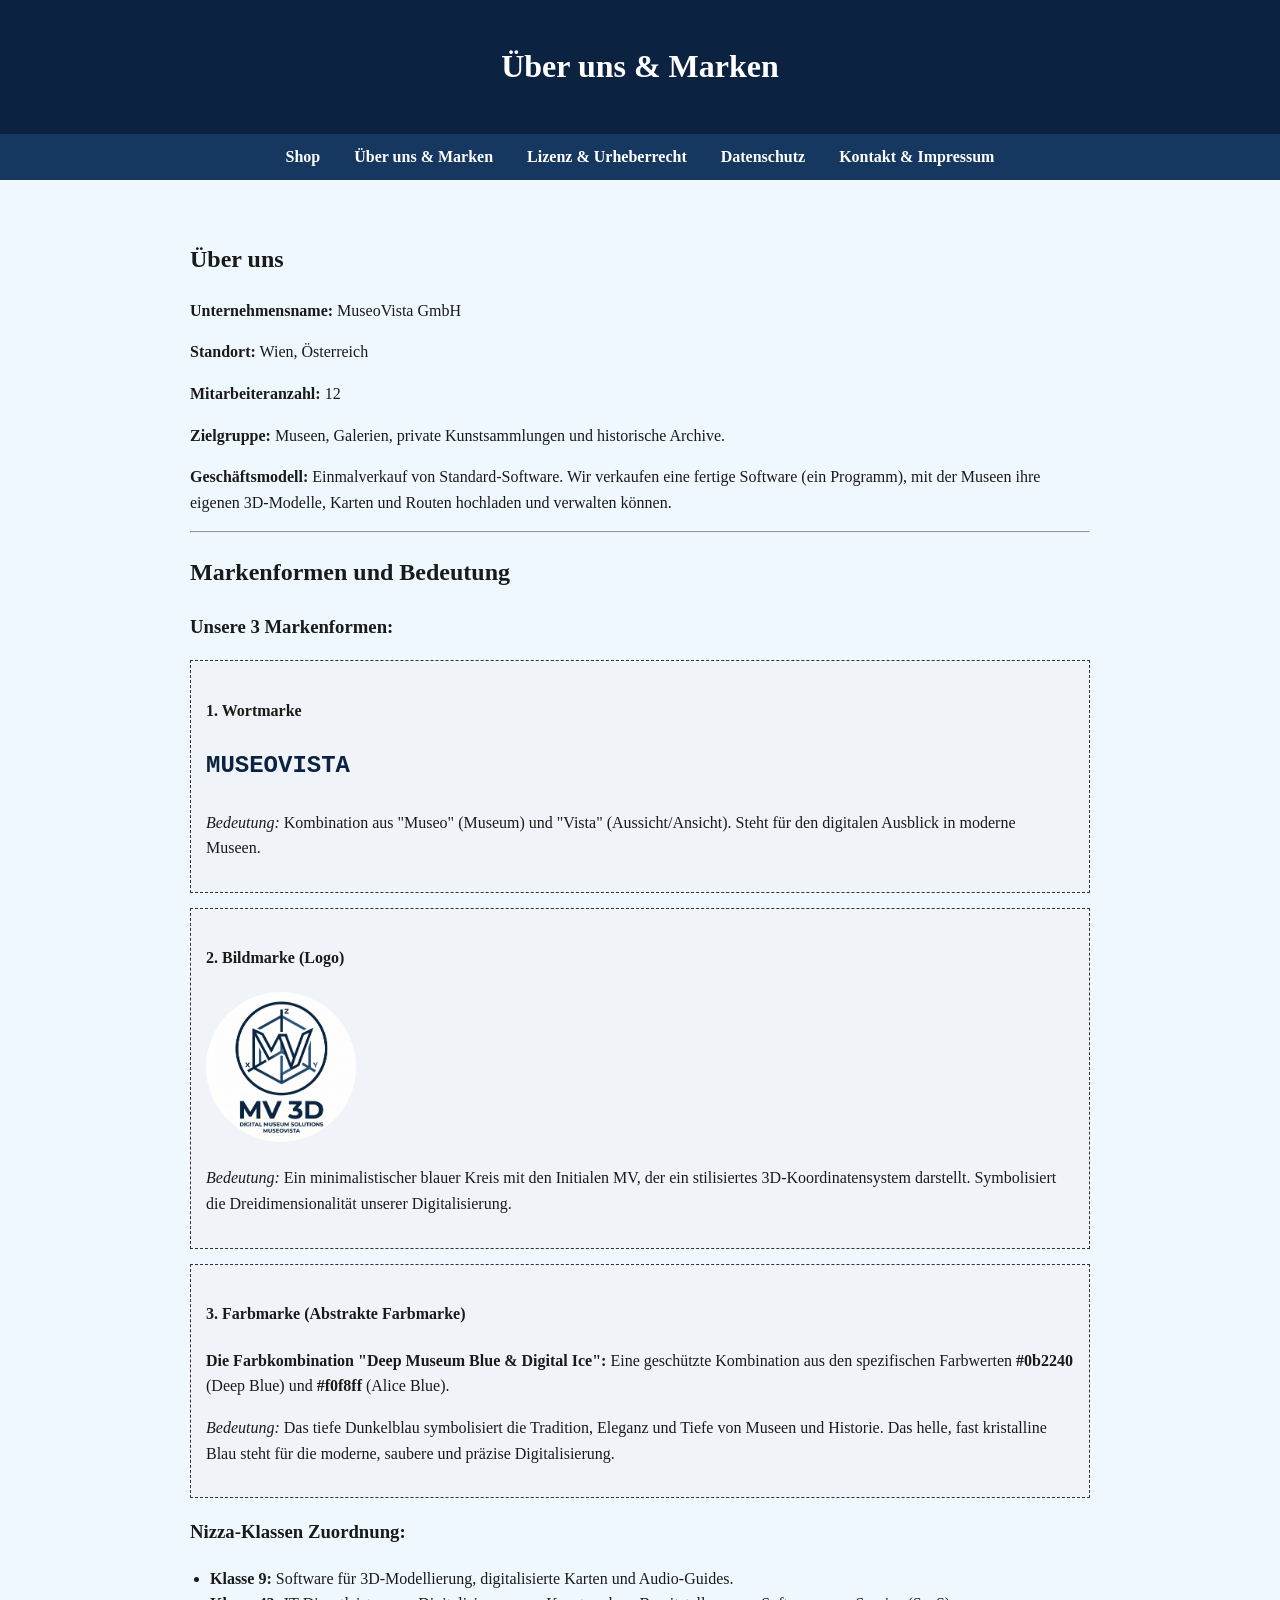
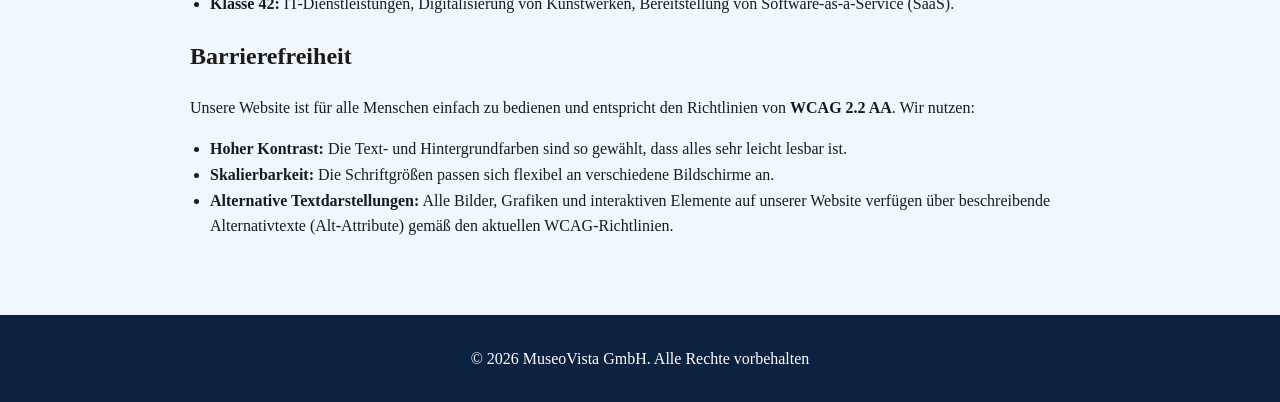
<file: about.html>
<!DOCTYPE html>
<html lang="de">
<head>
    <meta charset="UTF-8">
    <link rel="stylesheet" href="style.css">
    <meta name="viewport" content="width=device-width, initial-scale=1.0">
    <title>Über uns & Marken - MuseoVista</title>
</head>
<body>
<header>
     <h1>Über uns & Marken</h1>
</header>   
<nav>
    <a href="index.html">Shop</a>
    <a href="about.html">Über uns & Marken</a>
    <a href="license.html">Lizenz & Urheberrecht</a>
    <a href="privacy.html">Datenschutz</a>
    <a href="contact.html">Kontakt & Impressum</a>
</nav>

<main>
    <section>
        <h2>Über uns</h2>
        <p><strong>Unternehmensname:</strong> MuseoVista GmbH</p>
        <p><strong>Standort:</strong> Wien, Österreich</p>
        <p><strong>Mitarbeiteranzahl:</strong> 12</p>
        <p><strong>Zielgruppe:</strong> Museen, Galerien, private Kunstsammlungen und historische Archive.</p>
        <p><strong>Geschäftsmodell:</strong> Einmalverkauf von Standard-Software. Wir verkaufen eine fertige Software (ein Programm), mit der Museen ihre eigenen 3D-Modelle, Karten und Routen hochladen und verwalten können.</p>
    </section>
    
    <hr>

    <section>
        <h2>Markenformen und Bedeutung</h2>
        
        <h3>Unsere 3 Markenformen:</h3>
        
        <div class="brand-box">
            <h4>1. Wortmarke</h4>
            <p class="brand-wordmark">MUSEOVISTA</p>
            <p><em>Bedeutung:</em> Kombination aus "Museo" (Museum) und "Vista" (Aussicht/Ansicht). Steht für den digitalen Ausblick in moderne Museen.</p>
        </div>

        <div class="brand-box">
            <h4>2. Bildmarke (Logo)</h4>
            <img src="logo.png" alt="MuseoVista Logo: Ein dunkelblauer Kreis mit einem stilisierten goldenen 3D-Koordinatensystem und den Achsen X, Y, Z" style="width: 150px; height: 150px; object-fit: cover; border-radius: 50%;">
            <p><em>Bedeutung:</em> Ein minimalistischer blauer Kreis mit den Initialen MV, der ein stilisiertes 3D-Koordinatensystem darstellt. Symbolisiert die Dreidimensionalität unserer Digitalisierung.</p>
        </div>

        <div class="brand-box">
            <h4>3. Farbmarke (Abstrakte Farbmarke)</h4>
            <p><strong>Die Farbkombination "Deep Museum Blue & Digital Ice":</strong> Eine geschützte Kombination aus den spezifischen Farbwerten <strong>#0b2240</strong> (Deep Blue) und <strong>#f0f8ff</strong> (Alice Blue).</p>
            <p><em>Bedeutung:</em> Das tiefe Dunkelblau symbolisiert die Tradition, Eleganz und Tiefe von Museen und Historie. Das helle, fast kristalline Blau steht für die moderne, saubere und präzise Digitalisierung.</p>
        </div>

        <h3>Nizza-Klassen Zuordnung:</h3>
        <ul>
            <li><strong>Klasse 9:</strong> Software für 3D-Modellierung, digitalisierte Karten und Audio-Guides.</li>
            <li><strong>Klasse 42:</strong> IT-Dienstleistungen, Digitalisierung von Kunstwerken, Bereitstellung von Software-as-a-Service (SaaS).</li>
        </ul>
    </section>

    <section>
        <h2>Barrierefreiheit</h2>
        <p>Unsere Website ist für alle Menschen einfach zu bedienen und entspricht den Richtlinien von <strong>WCAG 2.2 AA</strong>. Wir nutzen: </p>
        <ul>
            <li><strong>Hoher Kontrast:</strong> Die Text- und Hintergrundfarben sind so gewählt, dass alles sehr leicht lesbar ist.</strong></li>
            <li><strong>Skalierbarkeit:</strong> Die Schriftgrößen passen sich flexibel an verschiedene Bildschirme an.</li>
            <li><strong>Alternative Textdarstellungen:</strong> Alle Bilder, Grafiken und interaktiven Elemente auf unserer Website verfügen über beschreibende Alternativtexte (Alt-Attribute) gemäß den aktuellen WCAG-Richtlinien.</li>
        </ul>

    </section>
</main>

<footer>
    <p>&copy; 2026 MuseoVista GmbH. Alle Rechte vorbehalten</p>
</footer>

</body>
</html>
</file>
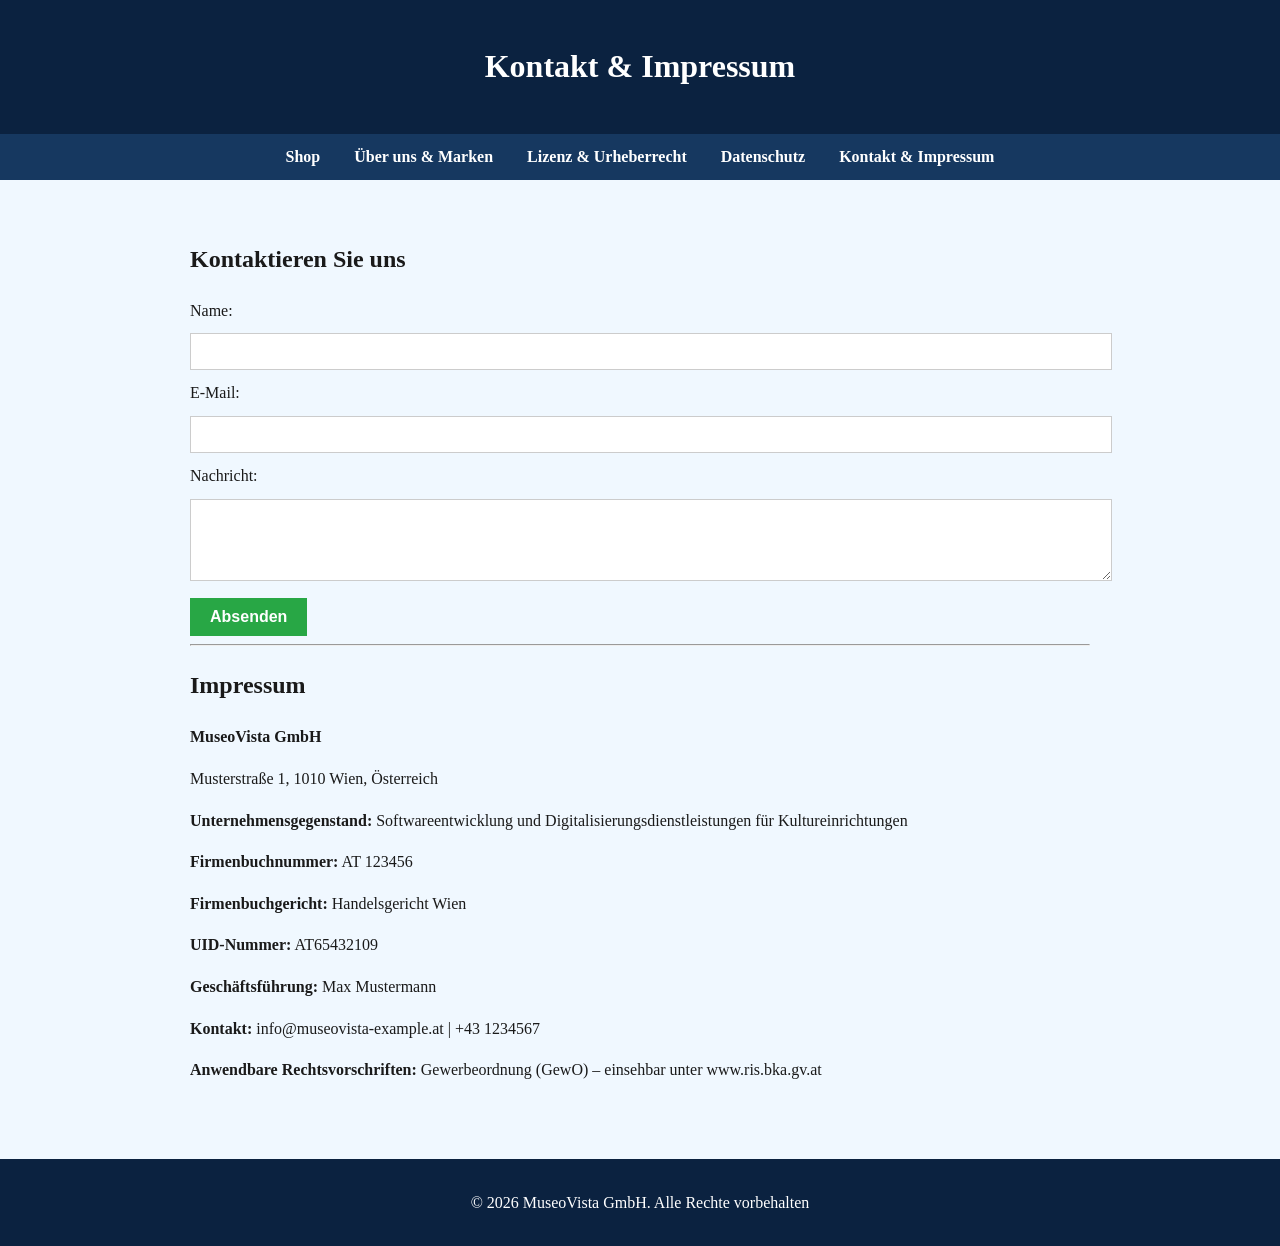
<file: contact.html>
<!DOCTYPE html>
<html lang="en">
<head>
    <meta charset="UTF-8">
    <link rel="stylesheet" href="style.css">
    <meta name="viewport" content="width=device-width, initial-scale=1.0">
    <title>Kontakt & Impressum - MuseoVista</title>
</head>
<body>
<header>
    <h1>Kontakt & Impressum</h1>
</header>

<nav>
    <a href="index.html">Shop</a>
    <a href="about.html">Über uns & Marken</a>
    <a href="license.html">Lizenz & Urheberrecht</a>
    <a href="privacy.html">Datenschutz</a>
    <a href="contact.html">Kontakt & Impressum</a>
</nav>

<main>
<section>
        <h2>Kontaktieren Sie uns</h2>
        <form class="mock-form" onsubmit="event.preventDefault(); alert('Nachricht wurde erfolgreich gesendet!');">
            <label for="name">Name:</label>
            <input type="text" id="name" required>
            
            <label for="email">E-Mail:</label>
            <input type="email" id="email" required>
            
            <label for="msg">Nachricht:</label>
            <textarea id="msg" rows="4" required></textarea>
            
            <button type="submit" class="btn">Absenden</button>
        </form>
    </section>

    <hr>

    <section>
        <h2>Impressum</h2>
        <p><strong>MuseoVista GmbH</strong></p>
        <p>Musterstraße 1, 1010 Wien, Österreich</p>
        <p><strong>Unternehmensgegenstand:</strong> Softwareentwicklung und Digitalisierungsdienstleistungen für Kultureinrichtungen</p>
        <p><strong>Firmenbuchnummer:</strong> AT 123456 </p>
        <p><strong>Firmenbuchgericht:</strong> Handelsgericht Wien</p>
        <p><strong>UID-Nummer:</strong> AT65432109</p>
        <p><strong>Geschäftsführung:</strong> Max Mustermann</p>
        <p><strong>Kontakt:</strong> info@museovista-example.at | +43 1234567</p>
        <p><strong>Anwendbare Rechtsvorschriften:</strong> Gewerbeordnung (GewO) – einsehbar unter www.ris.bka.gv.at</p>
    </section>
</main>

<footer>
    <p>&copy; 2026 MuseoVista GmbH. Alle Rechte vorbehalten</p>
</footer>

</body>
</html>
</file>
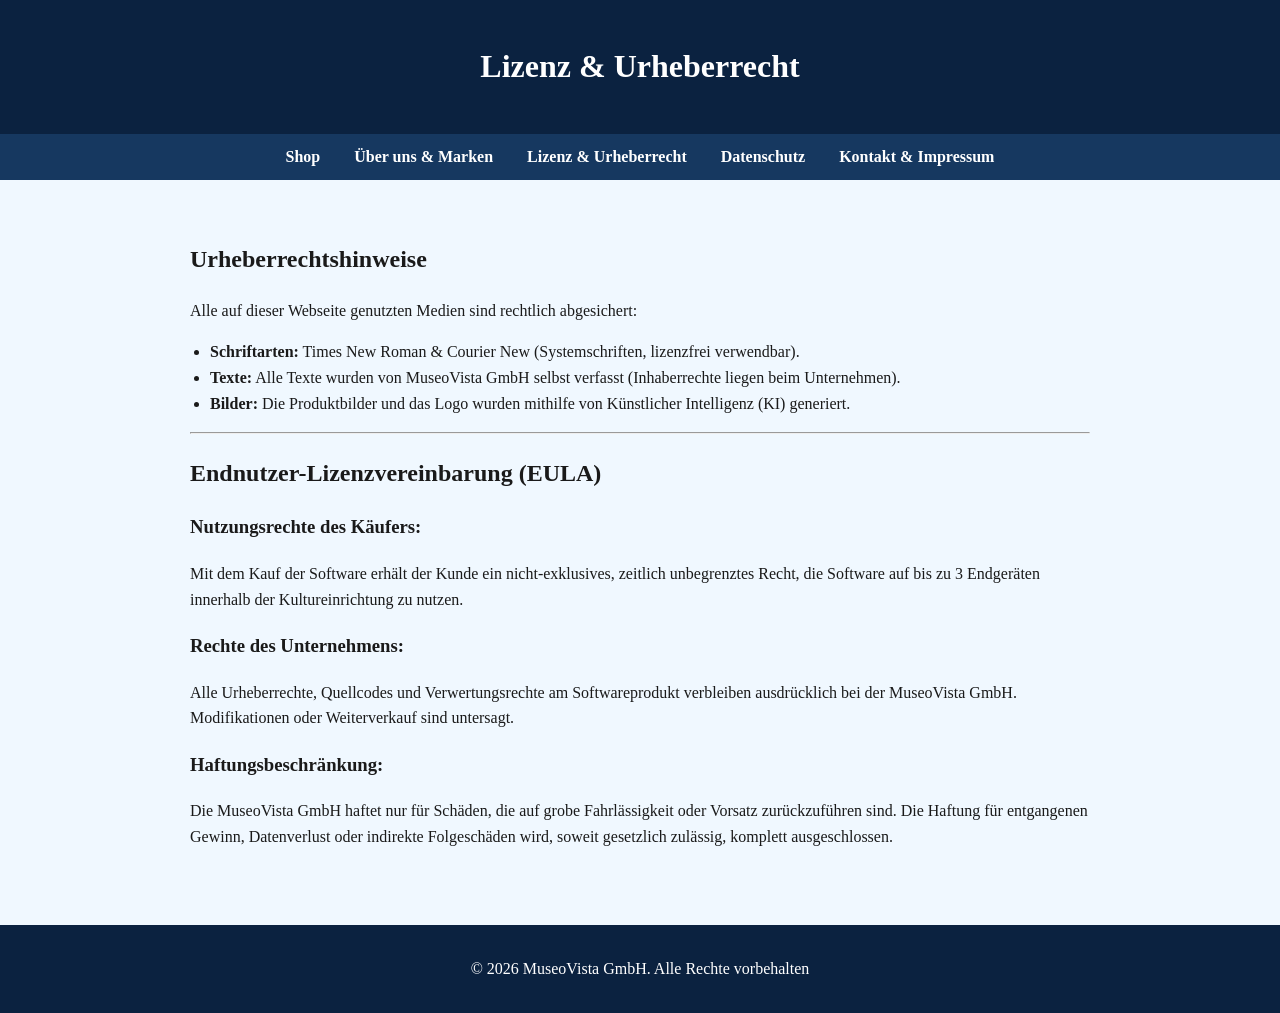
<file: license.html>
<!DOCTYPE html>
<html lang="de">
<head>
    <meta charset="UTF-8">
    <link rel="stylesheet" href="style.css">
    <meta name="viewport" content="width=device-width, initial-scale=1.0">
    <title>Lizenz & Urheberrecht - MuseoVista</title>
</head>
<body>
<header>
    <h1>Lizenz & Urheberrecht</h1>
</header>

<nav>
    <a href="index.html">Shop</a>
    <a href="about.html">Über uns & Marken</a>
    <a href="license.html">Lizenz & Urheberrecht</a>
    <a href="privacy.html">Datenschutz</a>
    <a href="contact.html">Kontakt & Impressum</a>
</nav>

<main>
    <section>
        <h2>Urheberrechtshinweise</h2>
        <p>Alle auf dieser Webseite genutzten Medien sind rechtlich abgesichert:</p>
        <ul>
            <li><strong>Schriftarten:</strong> Times New Roman & Courier New (Systemschriften, lizenzfrei verwendbar).</li>
            <li><strong>Texte:</strong> Alle Texte wurden von MuseoVista GmbH selbst verfasst (Inhaberrechte liegen beim Unternehmen).</li>
            <li><strong>Bilder:</strong> Die Produktbilder und das Logo wurden mithilfe von Künstlicher Intelligenz (KI) generiert.</li>
        </ul>
    </section>

    <hr>

    <section>
        <h2>Endnutzer-Lizenzvereinbarung (EULA)</h2>
        <h3>Nutzungsrechte des Käufers:</h3>
        <p>Mit dem Kauf der Software erhält der Kunde ein nicht-exklusives, zeitlich unbegrenztes Recht, die Software auf bis zu 3 Endgeräten innerhalb der Kultureinrichtung zu nutzen.</p>
        
        <h3>Rechte des Unternehmens:</h3>
        <p>Alle Urheberrechte, Quellcodes und Verwertungsrechte am Softwareprodukt verbleiben ausdrücklich bei der MuseoVista GmbH. Modifikationen oder Weiterverkauf sind untersagt.</p>
        
        <h3>Haftungsbeschränkung:</h3>
        <p>Die MuseoVista GmbH haftet nur für Schäden, die auf grobe Fahrlässigkeit oder Vorsatz zurückzuführen sind. Die Haftung für entgangenen Gewinn, Datenverlust oder indirekte Folgeschäden wird, soweit gesetzlich zulässig, komplett ausgeschlossen.</p>
    </section>
</main>

<footer>
    <p>&copy; 2026 MuseoVista GmbH. Alle Rechte vorbehalten</p>
</footer>

</body>
</html>
</file>
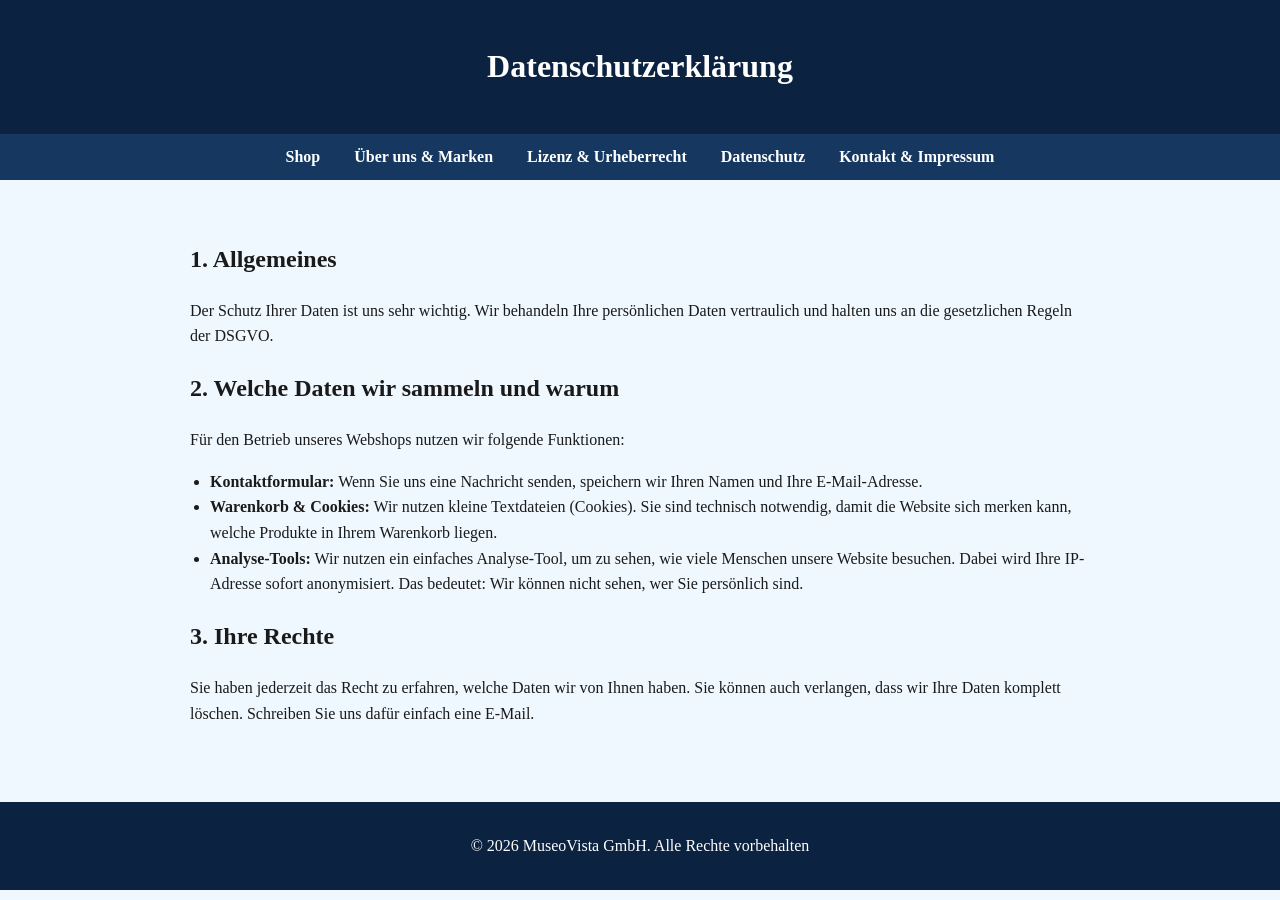
<file: privacy.html>
<!DOCTYPE html>
<html lang="de">
<head>
    <meta charset="UTF-8">
    <link rel="stylesheet" href="style.css">
    <meta name="viewport" content="width=device-width, initial-scale=1.0">
    <title>Datenschutzerklärung - MuseoVista</title>
</head>

<body>

<header>
    <h1>Datenschutzerklärung</h1>
</header>

<nav>
    <a href="index.html">Shop</a>
    <a href="about.html">Über uns & Marken</a>
    <a href="license.html">Lizenz & Urheberrecht</a>
    <a href="privacy.html">Datenschutz</a>
    <a href="contact.html">Kontakt & Impressum</a>
</nav>

<main>
    <section>
        <h2>1. Allgemeines</h2>
        <p>Der Schutz Ihrer Daten ist uns sehr wichtig. Wir behandeln Ihre persönlichen Daten vertraulich und halten uns an die gesetzlichen Regeln der DSGVO.</p>
        
        <h2>2. Welche Daten wir sammeln und warum</h2>
        <p>Für den Betrieb unseres Webshops nutzen wir folgende Funktionen:</p>
        <ul>
            <li><strong>Kontaktformular:</strong> Wenn Sie uns eine Nachricht senden, speichern wir Ihren Namen und Ihre E-Mail-Adresse.</li>
            <li><strong>Warenkorb & Cookies:</strong> Wir nutzen kleine Textdateien (Cookies). Sie sind technisch notwendig, damit die Website sich merken kann, welche Produkte in Ihrem Warenkorb liegen.</li>
            <li><strong>Analyse-Tools:</strong> Wir nutzen ein einfaches Analyse-Tool, um zu sehen, wie viele Menschen unsere Website besuchen. Dabei wird Ihre IP-Adresse sofort anonymisiert. Das bedeutet: Wir können nicht sehen, wer Sie persönlich sind.</li>
        </ul>

        <h2>3. Ihre Rechte</h2>
        <p>Sie haben jederzeit das Recht zu erfahren, welche Daten wir von Ihnen haben. Sie können auch verlangen, dass wir Ihre Daten komplett löschen. Schreiben Sie uns dafür einfach eine E-Mail.</p>
    </section>
</main>

<footer>
    <p>&copy; 2026 MuseoVista GmbH. Alle Rechte vorbehalten</p>
</footer>
</body>
</html>
</file>
<file: style.css>
body {
    background-color:aliceblue;
    line-height: 1.6;
    color: #1a1a1a;
    font-family:'Times New Roman', Times, serif;
    margin: 0;
    padding: 0;
}

header{
    background-color: #0b2240;
    color: white;
    padding: 20px;
    text-align: center;
}

nav {
    background-color: #163860;
    padding: 10px;
    text-align: center;
}

nav a {
    color: white;
    margin: 0 15px;
    text-decoration: none;
    font-weight: bold;
}

nav a:hover, nav a:focus {
    text-decoration: underline;
    color: #ffd700;
}

main {
    max-width: 900px;
    margin: 20px auto;
    padding: 20px;
}

footer {
    background-color: #0b2240;
    color: white;
    text-align: center;
    padding: 15px;
    margin-top: 40px;
}

.product-card {
    border: 2px solid #0b2240;
    padding: 20px;
    border-radius: 5px;
    margin-bottom: 20px;
    background-color: #f9f9f9;
}

.btn {
    background-color: #28a745;
    color: white;
    padding: 10px 20px;
    border: none;
    cursor: pointer;
    font-size: 16px;
    font-weight: bold;
}

.btn:hover {
    background-color: #218838;
}

.mock-form input, .mock-form textarea {
    width: 100%;
    padding: 10px;
    margin: 10px 0;
    border: 1px solid #ccc;
}

.brand-box {
    border: 1px dashed #333;
    padding: 15px;
    margin: 15px 0;
    background: #f0f4f8;
}

.brand-wordmark { font-family: 'Courier New', monospace; font-weight: bold; font-size: 24px; color: #0b2240; }
.brand-logo-mock { width: 80px; height: 80px; background: #0b2240; color: white; display: inline-block; text-align: center; line-height: 80px; font-weight: bold; border-radius: 50%; }

ul {
    padding-left: 20px; 
    margin-left: 0;     
}
</file>
